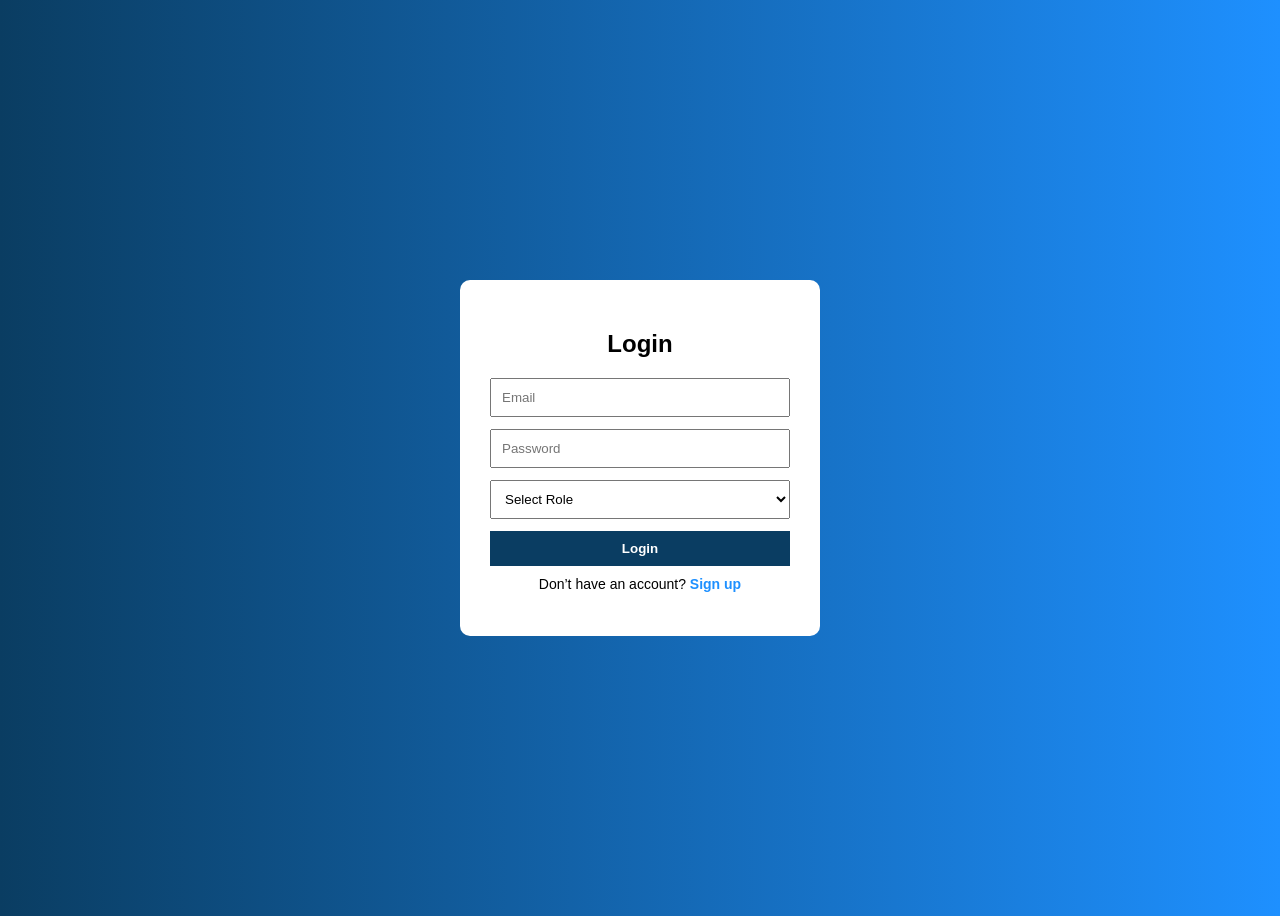
<file: login.html>
<!DOCTYPE html>
<html lang="en">
<head>
<meta charset="UTF-8">
<title>Login | CareerConnect</title>
<link rel="stylesheet" href="login.css">
</head>
<body>

<div class="auth-container">

  <h2 id="formTitle">Login</h2>

  <!-- LOGIN FORM -->
  <form id="loginForm">
    <input type="email" id="loginEmail" placeholder="Email" required>
    <input type="password" id="loginPassword" placeholder="Password" required>

    <select id="loginRole" required>
      <option value="">Select Role</option>
      <option value="student">Student</option>
      <option value="recruiter">Recruiter</option>
    </select>

    <button type="submit">Login</button>
    <p>Don’t have an account? <span onclick="showSignup()">Sign up</span></p>
  </form>

  <!-- SIGNUP FORM -->
  <form id="signupForm" style="display:none;">
    <input type="text" id="name" placeholder="Full Name" required>
    <input type="email" id="signupEmail" placeholder="Email" required>
    <input type="password" id="signupPassword" placeholder="Password" required>

    <select id="signupRole" required>
      <option value="">Select Role</option>
      <option value="student">Student</option>
      <option value="recruiter">Recruiter</option>
    </select>

    <button type="submit">Sign Up</button>
    <p>Already have an account? <span onclick="showLogin()">Login</span></p>
  </form>

</div>

<script src="login.js"></script>
</body>
</html>
</file>
<file: login.css>
* {
  box-sizing: border-box;
  font-family: Segoe UI, sans-serif;
}

body {
  background: linear-gradient(to right, #0a3d62, #1e90ff);
  height: 100vh;
  display: flex;
  justify-content: center;
  align-items: center;
}

.auth-container {
  background: #fff;
  padding: 30px;
  width: 360px;
  border-radius: 10px;
  text-align: center;
}

.auth-container h2 {
  margin-bottom: 20px;
}

input, select {
  width: 100%;
  padding: 10px;
  margin-bottom: 12px;
}

button {
  width: 100%;
  padding: 10px;
  background: #0a3d62;
  color: #fff;
  border: none;
  cursor: pointer;
  font-weight: bold;
}

p {
  margin-top: 10px;
  font-size: 14px;
}

span {
  color: #1e90ff;
  cursor: pointer;
  font-weight: bold;
}
</file>
